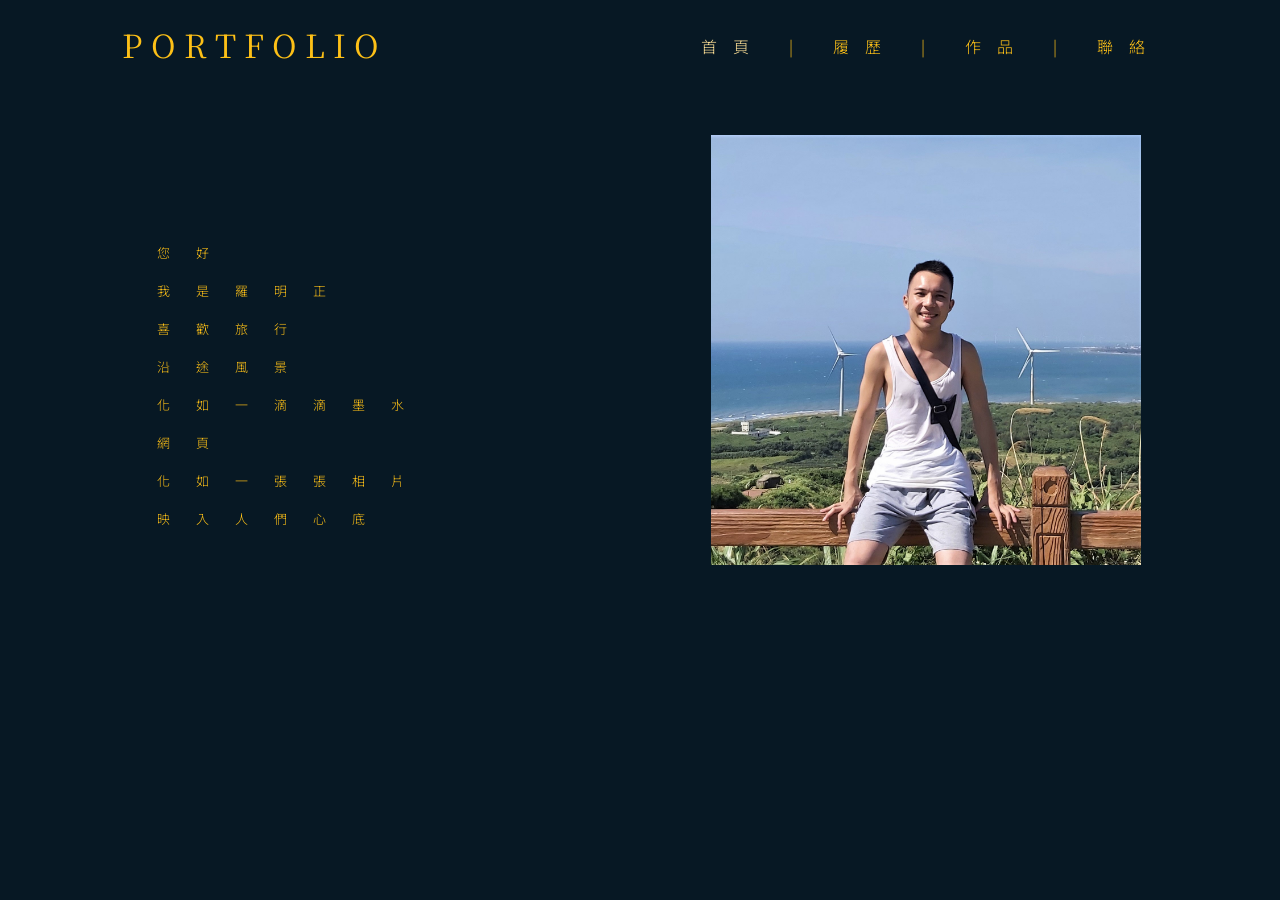
<file: 01羅明正/index.html>
<!DOCTYPE html>
<html lang="zh-TW">

<head>
    <meta charset="UTF-8">
    <meta http-equiv="X-UA-Compatible" content="IE=edge">
    <meta name="viewport" content="width=device-width, initial-scale=1.0">
    <title>Benjamin's Portfolio</title>
    <link rel="stylesheet" href="./style.css">
    <link rel="stylesheet" href="https://cdnjs.cloudflare.com/ajax/libs/font-awesome/5.15.4/css/all.min.css">
</head>

<body>
    <header>
        <div id=logo>
            <h1>P O R T F O L I O</h1>
        </div>
        <div id="menu">
            <ul>
                <li><a href="./index.html"><span>　首　頁　</span></a></li>
                |
                <li><a href="./experience.html">　履　歷　</a></li>
                |
                <li><a href="./work.html">　作　品　</a></li>
                |
                <li><a href="./contact.html">　聯　絡　</a></li>
            </ul>
        </div>
    </header>

    <section>
        <div id="leftSide">
            <div id="intro_text">
                您　　好
                <br> <br>
                我　　是　　羅　　明　　正
                <br> <br>
                喜　　歡　　旅　　行
                <br> <br>
                沿　　途　　風　　景
                <br> <br>
                化　　如　　一　　滴　　滴　　墨　　水
                <br> <br>
                網　　頁
                <br> <br>
                化　　如　　一　　張　　張　　相　　片
                <br> <br>
                映　　入　　人　　們　　心　　底
            </div>
        </div>
        <div id="rightSide">
            <img src="./images/selfie1.jpg" alt="">
        </div>
    </section>
</body>

</html>
</file>
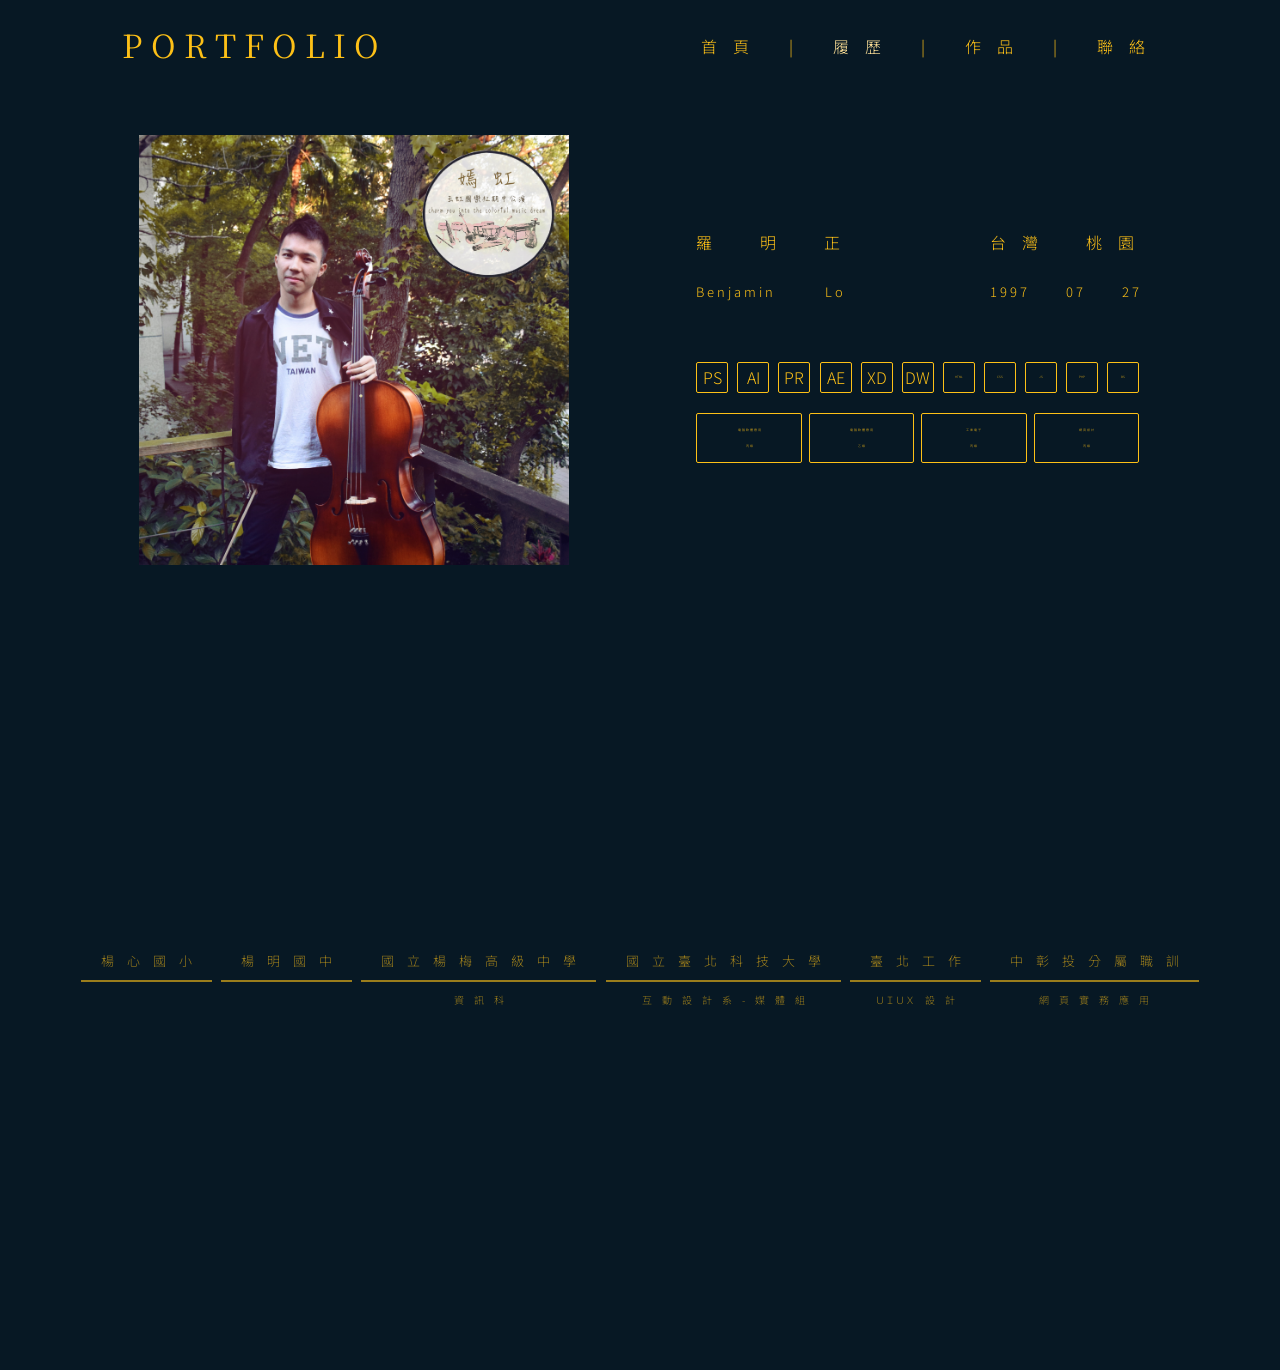
<file: 01羅明正/experience.html>
<!DOCTYPE html>
<html lang="zh-TW">

<head>
    <meta charset="UTF-8">
    <meta http-equiv="X-UA-Compatible" content="IE=edge">
    <meta name="viewport" content="width=device-width, initial-scale=1.0">
    <title>Benjamin's Portfolio</title>
    <link rel="stylesheet" href="./style.css">
    <link rel="stylesheet" href="https://cdnjs.cloudflare.com/ajax/libs/font-awesome/5.15.4/css/all.min.css">
</head>

<body>
    <header>
        <div id=logo>
            <h1>P O R T F O L I O</h1>
        </div>
        <div id="menu">
            <ul>
                <li><a href="./index.html">　首　頁　</a></li>
                |
                <li><a href="./experience.html"><span>　履　歷　</span></a></li>
                |
                <li><a href="./work.html">　作　品　</a></li>
                |
                <li><a href="./contact.html">　聯　絡　</a></li>
            </ul>
        </div>
    </header>

    <section>
        <div id="leftSide">
            <img src="./images/selfie3.jpg" alt="">
        </div>
        <div id="rightSide">
            <div class="S_intro_box">
                <div class="S_intro_text">
                    羅　　　明　　　正
                    <br><br>
                    <span class="en_Font">B e n j a m i n　　　　L o</span>
                </div>
                <div class="S_intro_text">
                    台　灣　　　桃　園
                    <br><br>
                    <span class="en_Font">1 9 9 7　　　0 7　　　2 7</span>
                </div>
            </div>

            <div class="S_introSkill_box">
                <div class="skill">PS</div>
                <div class="skill">AI</div>
                <div class="skill">PR</div>
                <div class="skill">AE</div>
                <div class="skill">XD</div>
                <div class="skill">DW</div>
                <div class="skill small_Font">HTML</div>
                <div class="skill small_Font">CSS</div>
                <div class="skill small_Font">JS</div>
                <div class="skill small_Font">PHP</div>
                <div class="skill small_Font">BS</div>
            </div>
            <div class="S_introSkill_box">
                <div class="certification small_Font">電 腦 軟 體 應 用<br>丙 級</div>
                <div class="certification small_Font">電 腦 軟 體 應 用<br>乙 級</div>
                <div class="certification small_Font">工 業 電 子<br>丙 級</div>
                <div class="certification small_Font">網 頁 設 計<br>丙 級</div>
            </div>

        </div>
    </section>
    <section>
        <div id="bottomside">
            <div class="S_introExp_box">
                <div class="session">
                    <p>楊　心　國　小</p>
                    <hr>
                </div>
                <div class="session">
                    <p>楊　明　國　中</p>
                    <hr>
                </div>
                <div class="session">
                    <p>國　立　楊　梅　高　級　中　學</p>
                    <hr>
                    <p class="sub">資　訊　科</p>
                </div>
                <div class="session">
                    <p>國　立　臺　北　科　技　大　學</p>
                    <hr>
                    <p class="sub">互　動　設　計　系　-　媒　體　組</p>
                </div>
                <div class="session">
                    <p>臺　北　工　作</p>
                    <hr>
                    <p class="sub">ＵＩＵＸ　設　計</p>
                </div>
                <div class="session">
                    <p>中　彰　投　分　屬　職　訓</p>
                    <hr>
                    <p class="sub">網　頁　實　務　應　用</p>
                </div>
            </div>
        </div>
    </section>
</body>

</html>
</file>
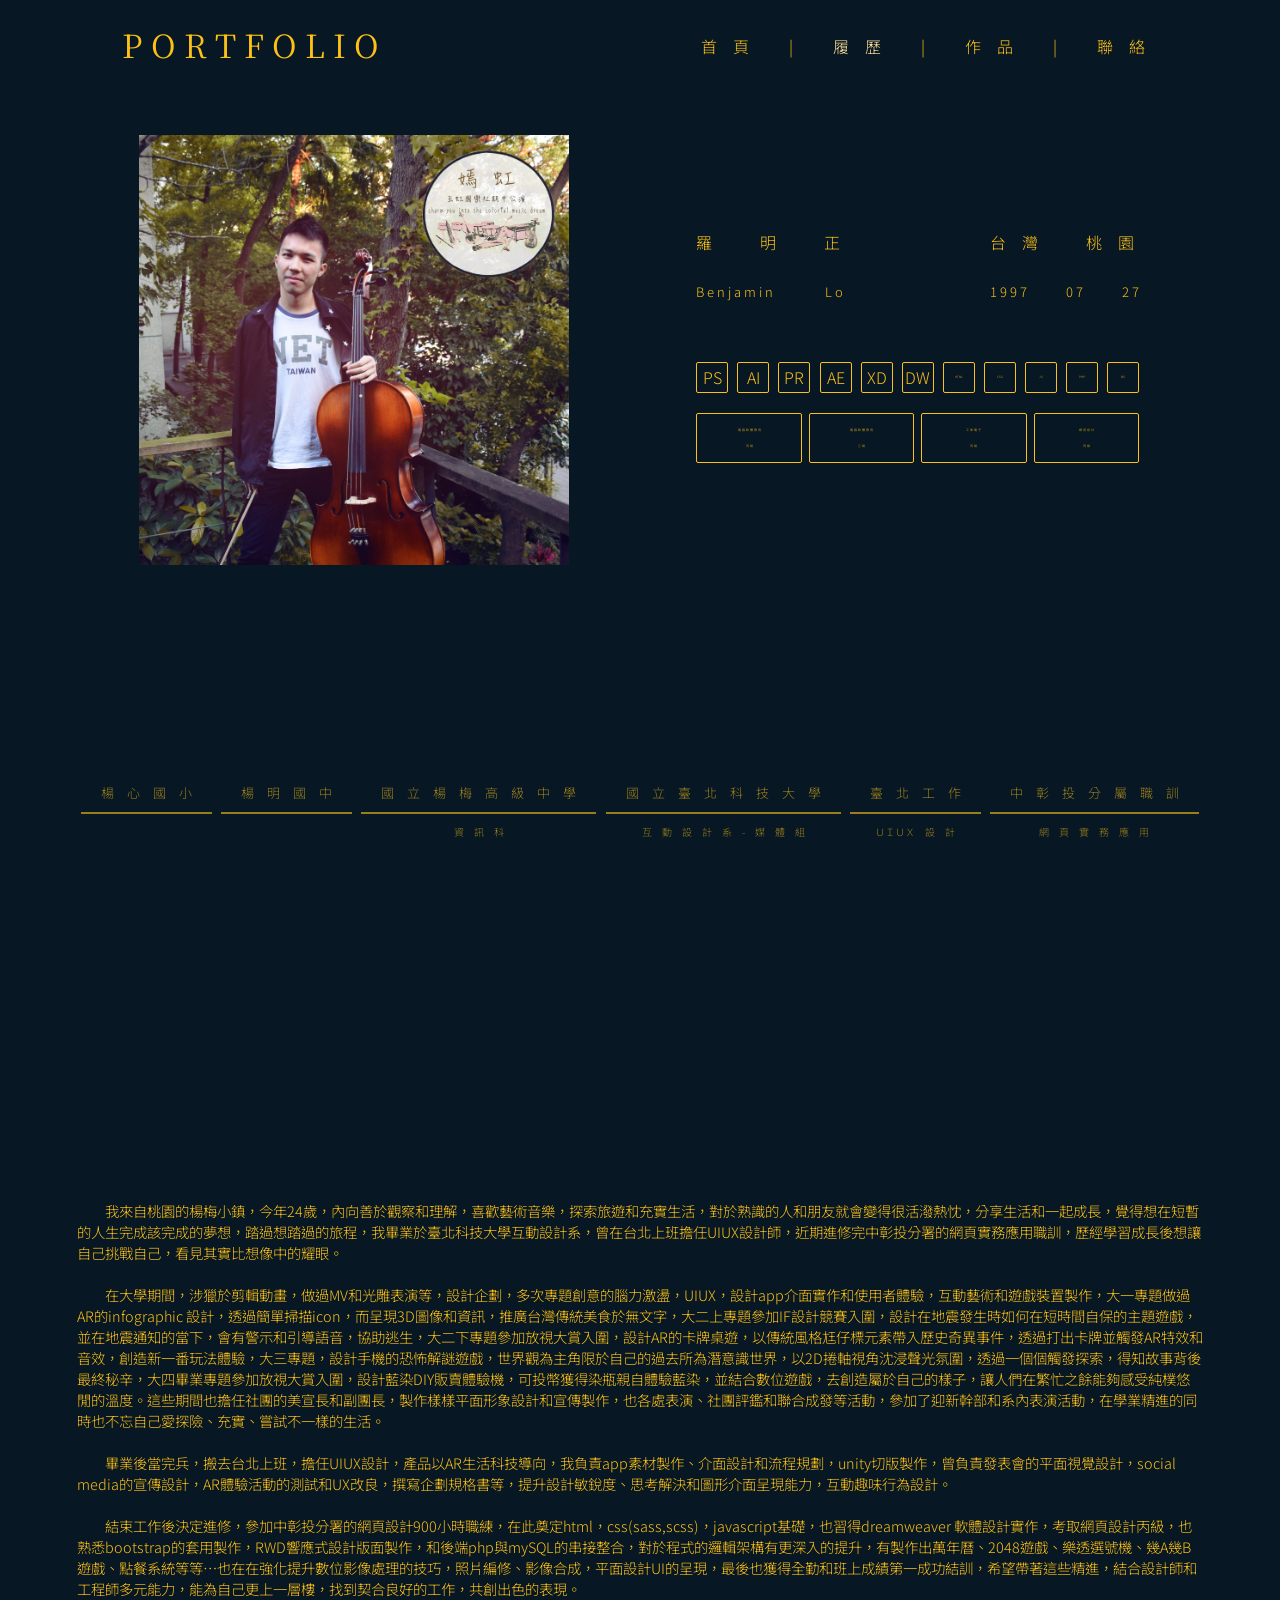
<file: final_work/experience.html>
<!DOCTYPE html>
<html lang="zh-TW">

<head>
    <meta charset="UTF-8">
    <meta http-equiv="X-UA-Compatible" content="IE=edge">
    <meta name="viewport" content="width=device-width, initial-scale=1.0">
    <title>Benjamin's Portfolio</title>
    <link rel="stylesheet" href="./style.css">
    <link rel="stylesheet" href="https://cdnjs.cloudflare.com/ajax/libs/font-awesome/5.15.4/css/all.min.css">
</head>

<body>
    <header>
        <div id=logo>
            <h1>P O R T F O L I O</h1>
        </div>
        <div id="menu">
            <ul>
                <li><a href="./index.html">　首　頁　</a></li>
                |
                <li><a href="./experience.html"><span>　履　歷　</span></a></li>
                |
                <li><a href="./work.html">　作　品　</a></li>
                |
                <li><a href="./contact.html">　聯　絡　</a></li>
            </ul>
        </div>
    </header>

    <section>
        <div id="leftSide">
            <img src="./images/selfie3.jpg" alt="">
        </div>
        <div id="rightSide">
            <div class="S_intro_box">
                <div class="S_intro_text">
                    羅　　　明　　　正
                    <br><br>
                    <span class="en_Font">B e n j a m i n　　　　L o</span>
                </div>
                <div class="S_intro_text">
                    台　灣　　　桃　園
                    <br><br>
                    <span class="en_Font">1 9 9 7　　　0 7　　　2 7</span>
                </div>
            </div>

            <div class="S_introSkill_box">
                <div class="skill">PS</div>
                <div class="skill">AI</div>
                <div class="skill">PR</div>
                <div class="skill">AE</div>
                <div class="skill">XD</div>
                <div class="skill">DW</div>
                <div class="skill small_Font">HTML</div>
                <div class="skill small_Font">CSS</div>
                <div class="skill small_Font">JS</div>
                <div class="skill small_Font">PHP</div>
                <div class="skill small_Font">BS</div>
            </div>
            <div class="S_introSkill_box">
                <div class="certification small_Font">電 腦 軟 體 應 用<br>丙 級</div>
                <div class="certification small_Font">電 腦 軟 體 應 用<br>乙 級</div>
                <div class="certification small_Font">工 業 電 子<br>丙 級</div>
                <div class="certification small_Font">網 頁 設 計<br>丙 級</div>
            </div>

        </div>
    </section>
    <section>
        <div id="bottomside">
            <div class="S_introExp_box">
                <div class="session">
                    <p>楊　心　國　小</p>
                    <hr>
                </div>
                <div class="session">
                    <p>楊　明　國　中</p>
                    <hr>
                </div>
                <div class="session">
                    <p>國　立　楊　梅　高　級　中　學</p>
                    <hr>
                    <p class="sub">資　訊　科</p>
                </div>
                <div class="session">
                    <p>國　立　臺　北　科　技　大　學</p>
                    <hr>
                    <p class="sub">互　動　設　計　系　-　媒　體　組</p>
                </div>
                <div class="session">
                    <p>臺　北　工　作</p>
                    <hr>
                    <p class="sub">ＵＩＵＸ　設　計</p>
                </div>
                <div class="session">
                    <p>中　彰　投　分　屬　職　訓</p>
                    <hr>
                    <p class="sub">網　頁　實　務　應　用</p>
                </div>
            </div>
        </div>
    </section>
    <section>
        <div id="bottomside" style="font-size: 0.9rem; font-weight: 300;">
            　　我來自桃園的楊梅小鎮，今年24歲，內向善於觀察和理解，喜歡藝術音樂，探索旅遊和充實生活，對於熟識的人和朋友就會變得很活潑熱忱，分享生活和一起成長，覺得想在短暫的人生完成該完成的夢想，踏過想踏過的旅程，我畢業於臺北科技大學互動設計系，曾在台北上班擔任UIUX設計師，近期進修完中彰投分署的網頁實務應用職訓，歷經學習成長後想讓自己挑戰自己，看見其實比想像中的耀眼。
            <br><br>
            　　在大學期間，涉獵於剪輯動畫，做過MV和光雕表演等，設計企劃，多次專題創意的腦力激盪，UIUX，設計app介面實作和使用者體驗，互動藝術和遊戲裝置製作，大一專題做過AR的infographic
            設計，透過簡單掃描icon，而呈現3D圖像和資訊，推廣台灣傳統美食於無文字，大二上專題參加IF設計競賽入圍，設計在地震發生時如何在短時間自保的主題遊戲，並在地震通知的當下，會有警示和引導語音，協助逃生，大二下專題參加放視大賞入圍，設計AR的卡牌桌遊，以傳統風格尪仔標元素帶入歷史奇異事件，透過打出卡牌並觸發AR特效和音效，創造新一番玩法體驗，大三專題，設計手機的恐怖解謎遊戲，世界觀為主角限於自己的過去所為潛意識世界，以2D捲軸視角沈浸聲光氛圍，透過一個個觸發探索，得知故事背後最終秘辛，大四畢業專題參加放視大賞入圍，設計藍染DIY販賣體驗機，可投幣獲得染瓶親自體驗藍染，並結合數位遊戲，去創造屬於自己的樣子，讓人們在繁忙之餘能夠感受純樸悠閒的溫度。這些期間也擔任社團的美宣長和副團長，製作樣樣平面形象設計和宣傳製作，也各處表演、社團評鑑和聯合成發等活動，參加了迎新幹部和系內表演活動，在學業精進的同時也不忘自己愛探險、充實、嘗試不一樣的生活。
            <br><br>
            　　畢業後當完兵，搬去台北上班，擔任UIUX設計，產品以AR生活科技導向，我負責app素材製作、介面設計和流程規劃，unity切版製作，曾負責發表會的平面視覺設計，social
            media的宣傳設計，AR體驗活動的測試和UX改良，撰寫企劃規格書等，提升設計敏銳度、思考解決和圖形介面呈現能力，互動趣味行為設計。
            <br><br>
            　　結束工作後決定進修，參加中彰投分署的網頁設計900小時職練，在此奠定html，css(sass,scss)，javascript基礎，也習得dreamweaver
            軟體設計實作，考取網頁設計丙級，也熟悉bootstrap的套用製作，RWD響應式設計版面製作，和後端php與mySQL的串接整合，對於程式的邏輯架構有更深入的提升，有製作出萬年曆、2048遊戲、樂透選號機、幾A幾B遊戲、點餐系統等等…也在在強化提升數位影像處理的技巧，照片編修、影像合成，平面設計UI的呈現，最後也獲得全勤和班上成績第一成功結訓，希望帶著這些精進，結合設計師和工程師多元能力，能為自己更上一層樓，找到契合良好的工作，共創出色的表現。
            <br><br><br><br><br><br>
        </div>
    </section>
    <script src="./scroll.js"></script>
</body>

</html>
</file>
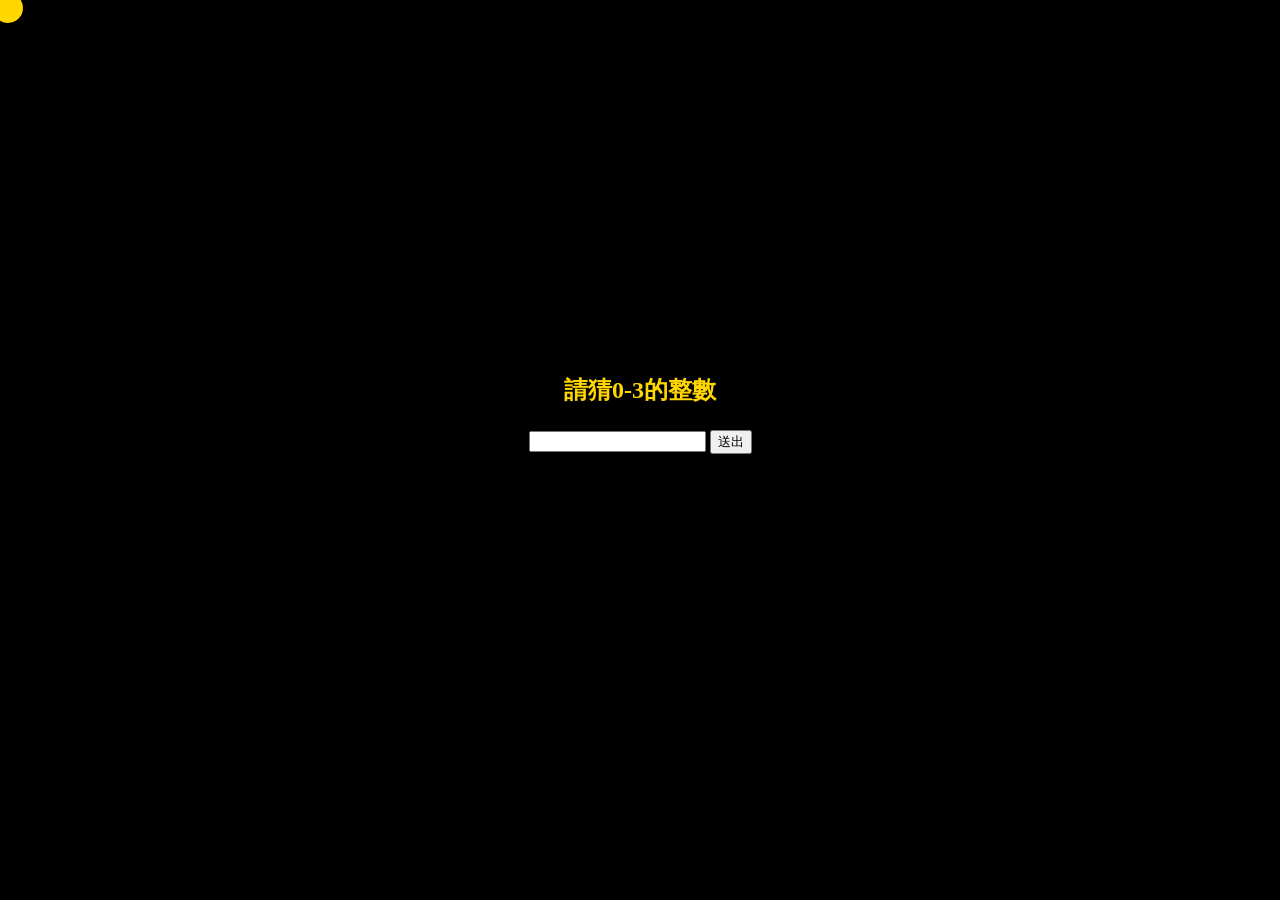
<file: 01羅明正/project_game/20210727_2.html>
<!DOCTYPE html>
<html lang="en">

<head>
    <meta charset="UTF-8">
    <meta http-equiv="X-UA-Compatible" content="IE=edge">
    <meta name="viewport" content="width=device-width, initial-scale=1.0">
    <script src="./cursorEffect.js"></script>
    <link rel="stylesheet" href="./cursorEffect.css">
    <title>猜數</title>

    <style>
        body {
            background-color: #000;
            color: gold;
        }

        .div1 {
            width: 300px;
            position: absolute;
            top: 50%;
            left: 50%;
            margin-top: -100px;
            margin-left: -150px;
        }
    </style>

</head>

<body>

    <div id="ball">
        <div class="halo"></div>
        <div class="halo"></div>
        <div class="halo"></div>
    </div>

    <center>
        <div class="div1">
            <h2>
                <p>請猜0-3的整數</p>
            </h2>
            <input type="text" id="input_guess" value="">
            <button id="button">送出</button>
        </div>
    </center>

    <script>

        delaymotion();

    </script>

    <script>

        document.getElementById("button").onclick =
            function () {
                let num = Math.random();//0~0.99999...
                num *= 4;
                num = Math.floor(num);
                console.log(num);

                if (num == document.getElementById("input_guess").value) {
                    alert("猜對了");
                }
                else {
                    alert("猜錯了,答案是" + num);
                }
            }


    </script>
</body>

</html>
</file>
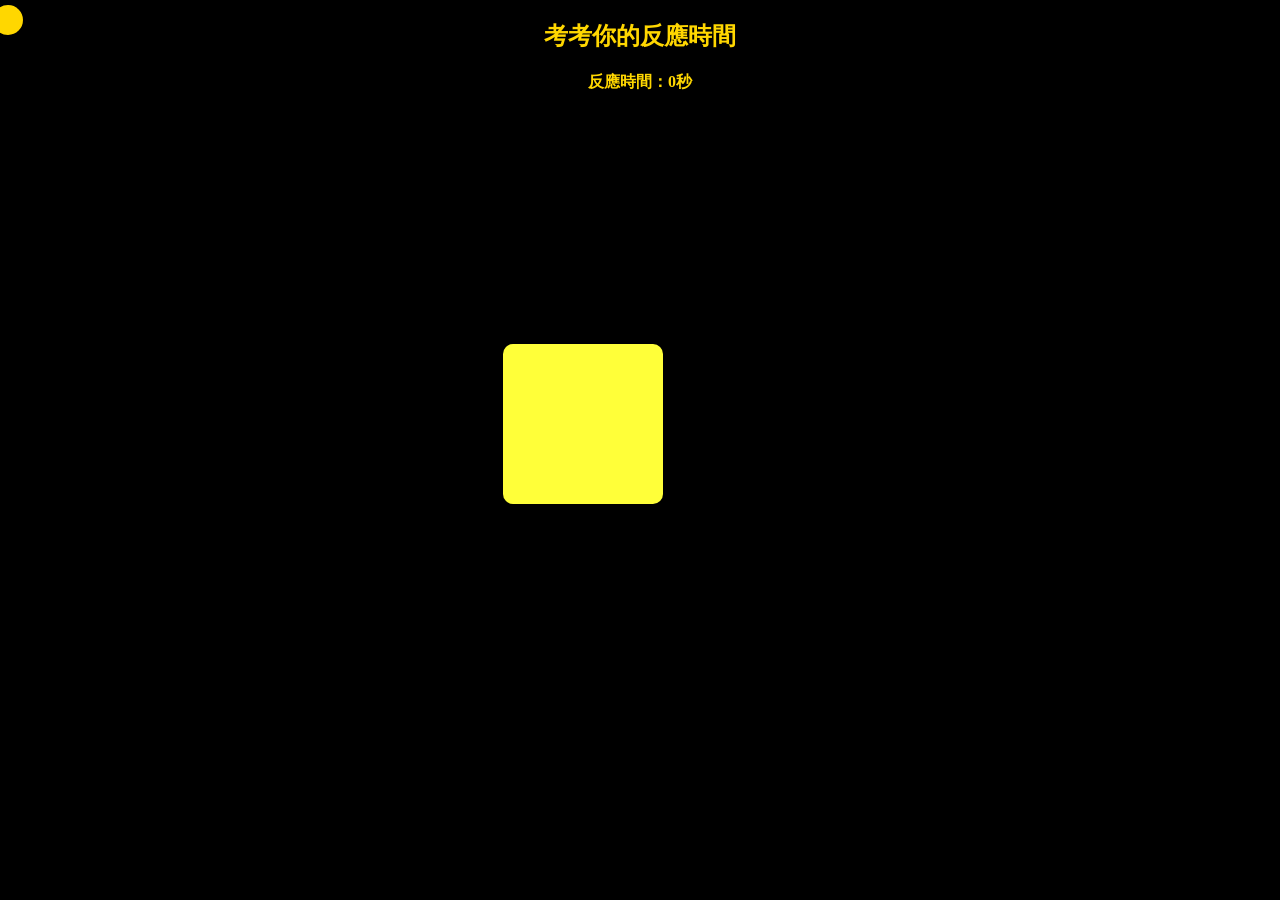
<file: 01羅明正/project_game/20210727_3.html>
<!DOCTYPE html>
<html lang="en">

<head>
    <meta charset="UTF-8">
    <meta http-equiv="X-UA-Compatible" content="IE=edge">
    <meta name="viewport" content="width=device-width, initial-scale=1.0">
    <script src="./cursorEffect.js"></script>
    <link rel="stylesheet" href="./cursorEffect.css">
    <title>反應</title>

    <style>
        :root {
            --bound;
        }

        body {
            background-color: #000;
            color: gold;
        }

        .bold {
            font-weight: bold;
        }

        #box {
            width: var(--bound);
            height: var(--bound);
            background-color: #Fff;
            border-radius: 10px;
            position: relative;
        }

    </style>

</head>

<body>
    
    <div id="ball">
        <div class="halo"></div>
        <div class="halo"></div>
        <div class="halo"></div>
    </div>

    <center>
        <h2>考考你的反應時間</h2>
        <p class="bold">反應時間：<span id="time">0</span>秒</p>
    </center>


    <div id="box" style="display: none;"></div>

    <script>

        delaymotion();

    </script>

    <script>

        let creatTime;
        let clickedTime;
        let reactTime;

        function getRandomColor() {
            let max = 200;
            let min = 0;
            let color_ = Math.floor(Math.random() * (max - min + 1) + min);
            let color = "rgba(255,255," + color_ + ",1.0)";
            return color;
        }

        function create() {
            let time = Math.random();
            time = time * 2000;
            //console.log(time);
            setTimeout(
                function () {
                    if (Math.random() >= 0.5) {
                        document.getElementById("box").style.borderRadius = "100%";
                    }
                    else {
                        document.getElementById("box").style.borderRadius = "10px";
                    }

                    let dynamicBound;
                    if (window.innerWidth > window.innerHeight) {
                        dynamicBound = window.innerWidth / 8;
                    }
                    else {
                        dynamicBound = window.innerHeight / 8;
                    }

                    let min_t = 0;
                    let max_t = window.innerHeight - dynamicBound;
                    let top = Math.floor(Math.random() * (max_t - min_t) + min_t-dynamicBound/2);

                    let min_l = 0;
                    let max_l = window.innerWidth - dynamicBound;
                    let left = Math.floor(Math.random() * (max_l - min_l) + min_l);

                    dynamicBound += "px";
                    document.documentElement.style.setProperty("--bound", dynamicBound);
                    document.getElementById("box").style.backgroundColor = getRandomColor();
                    document.getElementById("box").style.display = "block";
                    document.getElementById("box").style.top = top + "px";
                    document.getElementById("box").style.left = left + "px";
                    creatTime = Date.now();
                }
                , time);
        }


        document.getElementById("box").onclick =
            function () {
                this.style.display = "none";
                clickedTime = Date.now();
                reactTime = (clickedTime - creatTime) / 1000;
                document.getElementById("time").innerHTML = reactTime;
                create();
            }

        create();
    </script>
</body>

</html>
</file>
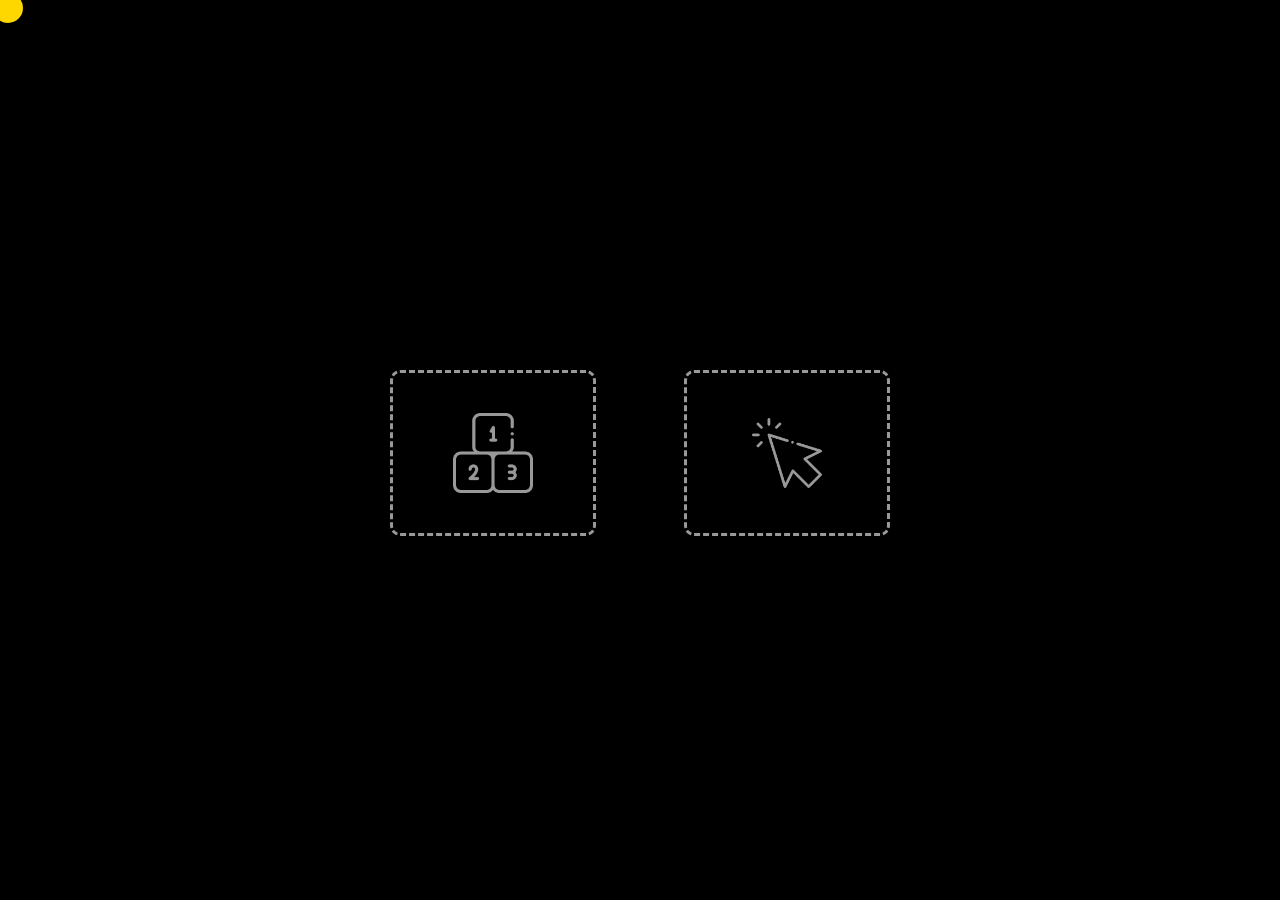
<file: 01羅明正/project_game/20210729_1.html>
<!DOCTYPE html>
<html lang="en">

<head>
    <meta charset="UTF-8">
    <meta http-equiv="X-UA-Compatible" content="IE=edge">
    <meta name="viewport" content="width=device-width, initial-scale=1.0">
    <link rel="stylesheet" href="./cursorEffect.css">
    <script src="./cursorEffect.js"></script>
    <title>大廳</title>

    <style>
        :root {
            --mouse-x;
            --mouse-y;
            --radius: 30px;
            --factor: 1;
            --scale: ;
        }

        body {
            background-color: #000000;
        }

        

        .box {
            width: 500px;
            /* background-color: rgb(255, 65, 65); */
            display: flex;
            justify-content: space-between;
            position: absolute;
            margin-left: -250px;
            margin-top: -80px;
            top: 50%;
            left: 50%;
        }

        .box1 {
            width: 200px;
            height: 160px;
            border: dashed 3px rgb(255, 255, 255);
            border-radius: 10px;
            background-size: 80PX;
            opacity: 0.6;
            background-position: center;
            background-repeat: no-repeat;
            background-image:url("./images/cubes.png");
            transition:all ease 0.5s;
            
        }

        .box1:hover{
            background-size: 85PX;
            border-radius: 80px;
            opacity: 1;
        }

        .box2 {
            width: 200px;
            height: 160px;
            border: dashed 3px rgb(255, 255, 255);
            background-size: 70PX;
            opacity: 0.6;
            background-position: center;
            background-repeat: no-repeat;
            background-image:url("./images/cursor.png");
            border-radius: 10px;
            transition:all ease 0.5s;
        }

        .box2:hover{
            background-size: 85PX;
            border-radius: 80px;
            opacity: 1;
        }

    </style>

</head>

<body>

    <div id="ball">
        <div class="halo"></div>
        <div class="halo"></div>
        <div class="halo"></div>
    </div>

    <div class="box">
        <a href="./20210727_2.html"><div class="box1"></div></a>
        <a href="./20210727_3.html"><div class="box2"></div></a>
    </div>

    <script>

        delaymotion();

    </script>

</body>

</html>
</file>
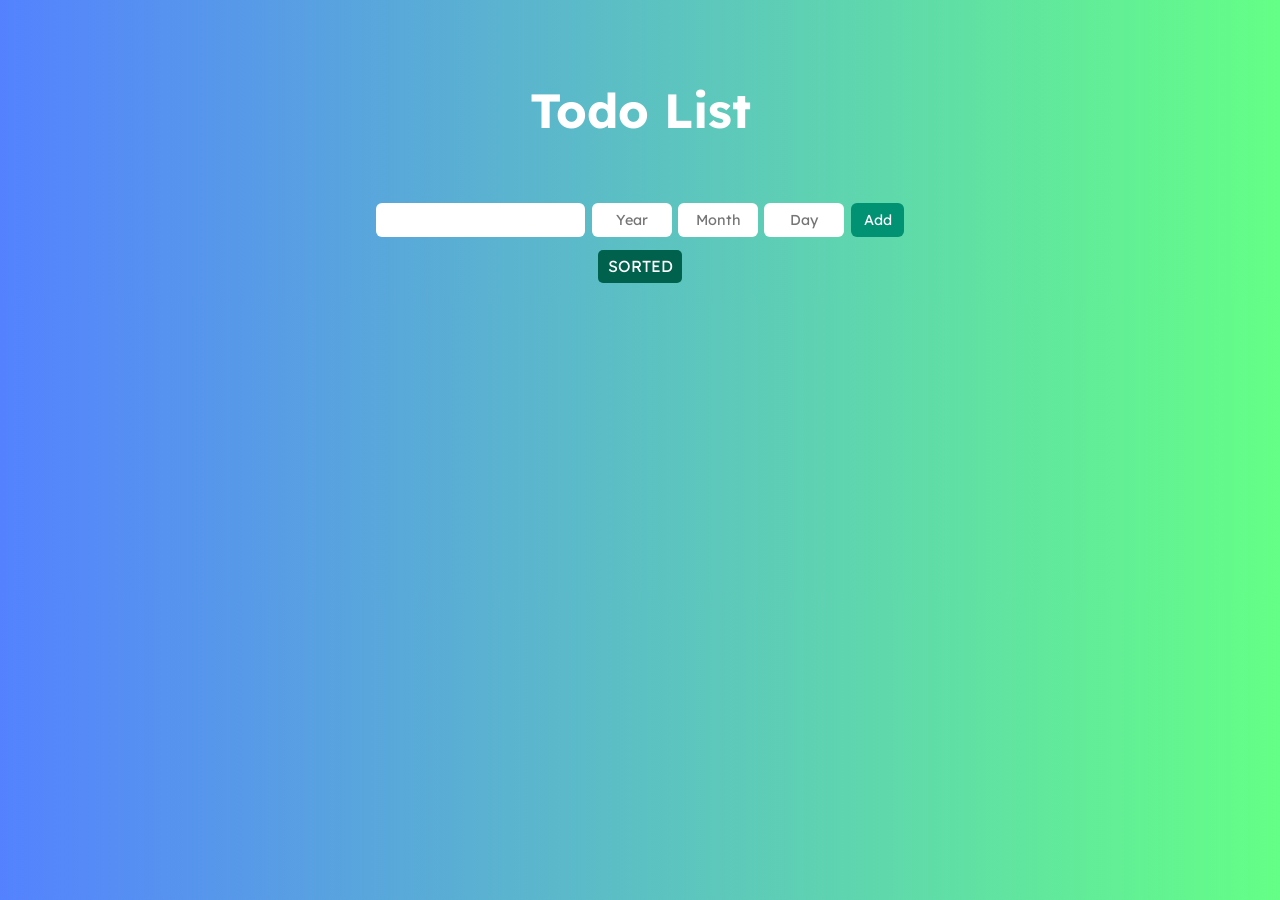
<file: 01羅明正/project_list/20210810_1.html>
<!DOCTYPE html>
<html lang="en">

<head>
    <meta charset="UTF-8">
    <meta http-equiv="X-UA-Compatible" content="IE=edge">
    <meta name="viewport" content="width=device-width, initial-scale=1.0">
    <link rel="stylesheet" href="./20210810_1.css">
    <link rel="stylesheet" href="https://cdnjs.cloudflare.com/ajax/libs/font-awesome/5.15.4/css/all.min.css">
    <title>Document</title>
</head>

<body>
    <br>
    <header>
        <h1>Todo List</h1>
    </header>

    <form action="">
        <input type="text">
        <input type="number" min="2021" max="2050" placeholder="Year" required>
        <input type="number" min="1" max="12" placeholder="Month" required>
        <input type="number" min="1" max="31" placeholder="Day" required>
        <button type="submit">Add</button>
    </form>


    <div class="sort">
        <button>SORTED</button>
    </div>

    <section>
    </section>

    <script>

        let btn_submit = document.querySelector("form button");
        btn_submit.addEventListener("click", e => {
            e.preventDefault();

            let section = document.querySelector("section");

            let form = e.target.parentElement;
            let text = form.children[0].value;
            let year = form.children[1].value;
            let mon = form.children[2].value;
            let day = form.children[3].value;
            console.log(text + "-" + year + "-" + mon + "-" + day);

            form.children[0].value = "";
            if (text === "") {
                alert("請輸入事項");
                return;
            }

            let div_todo = document.createElement("div");
            div_todo.classList.add("todo");
            let p_text = document.createElement("p");
            p_text.classList.add("todo-text");
            p_text.innerText = text;
            let p_time = document.createElement("p");
            p_time.classList.add("todo-time");
            p_time.innerText = year + " / " + mon + " / " + day;
            div_todo.appendChild(p_text);
            div_todo.appendChild(p_time);

            let btn_check = document.createElement("button");
            btn_check.classList.add("check");
            btn_check.innerHTML = '<i class="fas fa-check-square"></i>';

            btn_check.addEventListener("click", e => {
                let div_all = e.target.parentElement;
                div_all.classList.toggle("done");
            });

            let btn_delete = document.createElement("button");
            btn_delete.classList.add("delete");
            btn_delete.innerHTML = '<i class="fas fa-trash"></i>';

            btn_delete.addEventListener("click", e => {
                let div_all = e.target.parentElement;
                div_all.addEventListener("animationend", () => {
                    div_all.remove();

                    let text = div_all.children[0].innerText;
                    let myListArray = JSON.parse(localStorage.getItem("list"));
                    myListArray.forEach((item, index) => {
                        if (item.todoText == text) {
                            myListArray.splice(index, 1);
                            localStorage.setItem("list", JSON.stringify(myListArray));
                        }
                    })
                });
                div_all.style.animation = "scaleDown 0.6s ease";
            });

            div_todo.appendChild(btn_check);
            div_todo.appendChild(btn_delete);

            div_todo.style.animation = "scaleUp 0.5s ease";

            section.appendChild(div_todo);

            //////////////////////////////////
            let myTodo = {
                "todoText": text,
                "todoYear": year,
                "todoMonth": mon,
                "todoDate": day
            };

            let myList = localStorage.getItem("list");
            if (myList == null) {
                localStorage.setItem("list", JSON.stringify([myTodo]));
            }
            else {
                let myListArray = JSON.parse(myList);
                myListArray.push(myTodo);
                localStorage.setItem("list", JSON.stringify(myListArray));
            }
            console.log(JSON.parse(localStorage.getItem("list")));

        });

        loadData();
        //////////////////////////////////
        function loadData() {
            let myList = localStorage.getItem("list");
            if (myList != null) {
                let myListArray = JSON.parse(myList);
                myListArray.forEach(element => {

                    let div_todo = document.createElement("div");
                    div_todo.classList.add("todo");
                    let p_text = document.createElement("p");
                    p_text.classList.add("todo-text");
                    p_text.innerText = element.todoText;
                    let p_time = document.createElement("p");
                    p_time.classList.add("todo-time");
                    p_time.innerText = element.todoYear + " / " + element.todoMonth + " / " + element.todoDate;
                    div_todo.appendChild(p_text);
                    div_todo.appendChild(p_time);

                    let btn_check = document.createElement("button");
                    btn_check.classList.add("check");
                    btn_check.innerHTML = '<i class="fas fa-check-square"></i>';

                    btn_check.addEventListener("click", e => {
                        let div_all = e.target.parentElement;
                        div_all.classList.toggle("done");
                    });

                    let btn_delete = document.createElement("button");
                    btn_delete.classList.add("delete");
                    btn_delete.innerHTML = '<i class="fas fa-trash"></i>';

                    btn_delete.addEventListener("click", e => {
                        let div_all = e.target.parentElement;
                        div_all.addEventListener("animationend", () => {
                            div_all.remove();

                            let text = div_all.children[0].innerText;
                            let myListArray = JSON.parse(localStorage.getItem("list"));
                            myListArray.forEach((item, index) => {
                                if (item.todoText == text) {
                                    myListArray.splice(index, 1);
                                    localStorage.setItem("list", JSON.stringify(myListArray));
                                }
                            })
                        });
                        div_all.style.animation = "scaleDown 0.6s ease";
                    });

                    div_todo.appendChild(btn_check);
                    div_todo.appendChild(btn_delete);

                    div_todo.style.animation = "scaleUp 0.5s ease";

                    let section = document.querySelector("section");

                    section.appendChild(div_todo);
                });
            }
        }
        /////////////////////////////////////////
        function mergeTime(arr1, arr2) {
            let result = [];
            let i = 0;
            let j = 0;
            while (i < arr1.length && j < arr2.length) {
                if (Number(arr1[i].todoYear) > Number(arr2[j].todoYear)) {
                    result.push(arr2[j]);
                    j++;
                }
                else if (Number(arr1[i].todoYear) < Number(arr2[j].todoYear)) {
                    result.push(arr1[i]);
                    i++;
                }
                else if (Number(arr1[i].todoYear) == Number(arr2[j].todoYear)) {
                    if (Number(arr1[i].todoMonth) > Number(arr2[j].todoMonth)) {
                        result.push(arr2[j]);
                        j++;
                    }
                    else if (Number(arr1[i].todoMonth) < Number(arr2[j].todoMonth)) {
                        result.push(arr1[i]);
                        i++;
                    }
                    else if (Number(arr1[i].todoMonth) == Number(arr2[j].todoMonth)) {
                        if (Number(arr1[i].todoDate) > Number(arr2[j].todoDate)) {
                            result.push(arr2[j]);
                            j++;
                        }
                        else {
                            result.push(arr1[i]);
                            i++;
                        }
                    }
                }
            }
            while (i < arr1.length) {
                result.push(arr1[i]);
                i++;
            }
            while (j < arr2.length) {
                result.push(arr2[j]);
                j++;
            }
            return result;
        }

        function mergeSort(arr) {
            if (arr.length === 1) {
                return arr;
            }
            else {
                let middle = Math.floor(arr.length / 2);
                let right = arr.slice(0, middle);
                let left = arr.slice(middle, arr.length);
                return mergeTime(mergeSort(right), mergeSort(left));
            }
        }

        

        let sortButton = document.querySelector("div.sort button");
        sortButton.addEventListener("click", () => {

            let sortedArray = mergeSort(JSON.parse(localStorage.getItem("list")));
            localStorage.setItem("list", JSON.stringify(sortedArray));

            let section = document.querySelector("section");

            let len = section.children.length;
            for (let i = 0; i < len; i++) {
                section.children[0].remove();
            }

            loadData();
        })

    </script>

</body>

</html>
</file>
<file: 01羅明正/style.css>
@import url("https://fonts.googleapis.com/css2?family=Noto+Sans+TC:wght@300;500&display=swap");
@import url("https://fonts.googleapis.com/css2?family=Noto+Serif+TC:wght@300;500&display=swap");
:root {
  --main-color: rgb(253, 192, 23);
  --main-emcolor: rgb(255, 225, 151);
  --main-bgcolor: rgb(7, 24, 36);
}

@media screen and (max-width: 1300px) {
  body {
    margin: 0px 6%;
    font-family: "Noto Sans TC", sans-serif;
    font-weight: 300;
    color: var(--main-color);
    background-color: var(--main-bgcolor);
  }
}

@media screen and (min-width: 1300px) {
  body {
    margin: 0px 12%;
    font-family: "Noto Sans TC", sans-serif;
    font-weight: 300;
    color: var(--main-color);
    background-color: var(--main-bgcolor);
  }
}

header {
  display: -webkit-box;
  display: -ms-flexbox;
  display: flex;
  height: 90px;
}

header div#logo {
  width: 60%;
  min-width: 360px;
}

header div#logo h1 {
  font-family: "Noto Serif TC", serif;
  margin-left: 45px;
  font-weight: bolder;
  color: var(--main-color);
}

header div#menu {
  width: 40%;
  min-width: 600px;
}

header div#menu ul {
  display: -webkit-box;
  display: -ms-flexbox;
  display: flex;
  margin: 34px 30px;
  -ms-flex-pack: distribute;
      justify-content: space-around;
  color: var(--main-color);
}

header div#menu ul li {
  list-style-type: none;
}

header div#menu ul li a {
  color: var(--main-color);
  font-weight: 300;
  text-decoration: none;
  -webkit-transition: all 0.2s ease;
  transition: all 0.2s ease;
}

header div#menu ul li a:hover {
  font-size: 1.2rem;
  color: var(--main-emcolor);
}

header div#menu ul li a:active {
  color: var(--main-emcolor);
}

header div#menu ul li span {
  color: var(--main-emcolor);
}

section {
  display: -webkit-box;
  display: -ms-flexbox;
  display: flex;
}

section div#center {
  width: 100%;
}

section div#center #intro_text {
  width: 320px;
  border: double 5px var(--main-color);
  border-radius: 20px;
  margin-left: 32%;
  margin-top: 23vh;
  padding: 38px;
  color: var(--main-color);
  font-size: small;
}

section div#leftSide {
  width: 55%;
  min-width: 550px;
}

section div#leftSide #intro_text {
  margin: auto;
  margin-top: 17vh;
  margin-left: 80px;
  color: var(--main-color);
  font-size: small;
}

section div#leftSide img {
  margin-top: 45px;
  margin-left: 62px;
  width: 430px;
}

section div#rightSide {
  width: 45%;
  min-width: 420px;
}

section div#rightSide img {
  float: right;
  margin-top: 45px;
  margin-right: 62px;
  width: 430px;
}

section div#rightSide div.S_intro_box {
  display: -webkit-box;
  display: -ms-flexbox;
  display: flex;
  -webkit-box-pack: justify;
      -ms-flex-pack: justify;
          justify-content: space-between;
  margin-top: 140px;
  margin-right: 64px;
  margin-bottom: 60px;
}

section div#rightSide div.S_introSkill_box {
  display: -webkit-box;
  display: -ms-flexbox;
  display: flex;
  -webkit-box-pack: justify;
      -ms-flex-pack: justify;
          justify-content: space-between;
  margin-top: 20px;
  margin-right: 64px;
  text-align: center;
}

section div#rightSide div.S_introSkill_box div.skill {
  line-height: 1.8rem;
  min-width: 30px;
  border-radius: 2px;
  border: solid 1px var(--main-color);
  -webkit-transition: all 0.2s ease;
  transition: all 0.2s ease;
}

section div#rightSide div.S_introSkill_box div.skill:hover {
  line-height: 1.8rem;
  min-width: 30px;
  border-radius: 2px;
  color: var(--main-bgcolor);
  font-weight: 500;
  background-color: var(--main-color);
  border: solid 1px var(--main-color);
  -webkit-transform: scale(1.2) translateY(-10px);
          transform: scale(1.2) translateY(-10px);
}

section div#rightSide div.S_introSkill_box div.certification {
  line-height: 1rem;
  width: 22%;
  padding: 8px 3px;
  border-radius: 2px;
  border: solid 1px var(--main-color);
  -webkit-transition: all 0.2s ease;
  transition: all 0.2s ease;
}

section div#rightSide div.S_introSkill_box div.certification:hover {
  line-height: 1rem;
  width: 22%;
  padding: 8px 3px;
  border-radius: 2px;
  color: var(--main-bgcolor);
  font-weight: 500;
  background-color: var(--main-color);
  border: solid 1px var(--main-color);
  -webkit-transform: scale(1.2) translateY(-10px);
          transform: scale(1.2) translateY(-10px);
}

section div#bottomside {
  width: 100%;
  height: 800px;
  min-width: 800px;
}

section div#bottomside div.S_introExp_box {
  width: 100%;
  margin: auto;
  display: -webkit-box;
  display: -ms-flexbox;
  display: flex;
  -ms-flex-pack: distribute;
      justify-content: space-around;
  margin-top: 368px;
}

section div#bottomside div.S_introExp_box div.session {
  padding: 0px;
  opacity: 0.6;
  -webkit-transition: all 0.5s ease;
  transition: all 0.5s ease;
}

section div#bottomside div.S_introExp_box div.session p {
  padding: 0px 20px;
  margin-bottom: 10px;
  text-align: center;
  font-size: small;
}

section div#bottomside div.S_introExp_box div.session p.sub {
  font-size: x-small;
}

section div#bottomside div.S_introExp_box div.session hr {
  height: 1.5px;
  border: none;
  width: 100%;
  background-color: var(--main-color);
}

section div#bottomside div.S_introExp_box div.session:hover {
  -webkit-transform: translate(0, -20px);
          transform: translate(0, -20px);
  padding: 0px;
  opacity: 1;
}

section div#bottomside div.S_introExp_box div.session:hover p {
  font-weight: bolder;
  font-size: 15px;
}

section div#bottomside div.S_introExp_box div.session:hover p.sub {
  font-size: small;
}

section div#bottomside div.S_introExp_box div.session:hover hr {
  height: 2px;
}

.en_Font {
  font-size: small;
}

.small_Font {
  font-size: 3px;
}

div#work {
  margin-top: 30px;
  width: 100%;
}

div#work .workbox {
  height: 700px;
}

div#work iframe {
  width: 100%;
  height: 60vh;
}

div#work h3 {
  font-family: "Noto Serif TC", serif;
  font-weight: 500;
  text-align: right;
}

div#work a {
  color: var(--main-color);
  text-decoration: none;
}

div#work .btn_top {
  width: 100px;
  height: 30px;
  line-height: 30px;
  text-align: center;
  border-radius: 20px;
  border: solid 1px;
  margin-bottom: 60px;
  -webkit-transition: all 0.5s ease;
  transition: all 0.5s ease;
}

div#work div.btn_top:hover {
  font-weight: 500;
  background-color: var(--main-color);
  color: var(--main-bgcolor);
}

::-webkit-scrollbar {
  width: 9px;
  height: 9px;
}

/* Track */
::-webkit-scrollbar-track {
  -webkit-box-shadow: inset 0 0 10px #616161;
          box-shadow: inset 0 0 10px #616161;
  border-radius: 20px;
}

/* Handle */
::-webkit-scrollbar-thumb {
  background: #666;
  border-radius: 20px;
}

/* Handle on hover */
::-webkit-scrollbar-thumb:hover {
  background: #555;
}
/*# sourceMappingURL=style.css.map */
</file>
<file: final_work/style.css>
@import url("https://fonts.googleapis.com/css2?family=Noto+Sans+TC:wght@300;500&display=swap");
@import url("https://fonts.googleapis.com/css2?family=Noto+Serif+TC:wght@300;500&display=swap");
:root {
  --main-color: rgb(253, 192, 23);
  --main-emcolor: rgb(255, 225, 151);
  --main-bgcolor: rgb(7, 24, 36);
}

@media screen and (max-width: 1300px) {
  body {
    margin: 0px 6%;
    font-family: "Noto Sans TC", sans-serif;
    font-weight: 300;
    color: var(--main-color);
    background-color: var(--main-bgcolor);
  }
}

@media screen and (min-width: 1300px) {
  body {
    margin: 0px 12%;
    font-family: "Noto Sans TC", sans-serif;
    font-weight: 300;
    color: var(--main-color);
    background-color: var(--main-bgcolor);
  }
}

header {
  min-width: 900px;
  display: -webkit-box;
  display: -ms-flexbox;
  display: flex;
  position: -webkit-sticky;
  position: sticky;
  top: 0;
  background-color: var(--main-bgcolor);
  z-index: 5;
  height: 90px;
  -webkit-transition: all 0.6s ease;
  transition: all 0.6s ease;
}

header div#logo {
  width: 60%;
  min-width: 360px;
}

header div#logo h1 {
  font-family: "Noto Serif TC", serif;
  margin-left: 45px;
  font-weight: bolder;
  color: var(--main-color);
}

header div#menu {
  width: 40%;
  min-width: 600px;
}

header div#menu ul {
  display: -webkit-box;
  display: -ms-flexbox;
  display: flex;
  margin: 34px 30px;
  -ms-flex-pack: distribute;
      justify-content: space-around;
  color: var(--main-color);
}

header div#menu ul li {
  list-style-type: none;
}

header div#menu ul li a {
  color: var(--main-color);
  font-weight: 300;
  text-decoration: none;
  -webkit-transition: all 0.2s ease;
  transition: all 0.2s ease;
}

header div#menu ul li a:hover {
  font-size: 1.2rem;
  color: var(--main-emcolor);
}

header div#menu ul li a:active {
  color: var(--main-emcolor);
}

header div#menu ul li span {
  color: var(--main-emcolor);
}

section {
  display: -webkit-box;
  display: -ms-flexbox;
  display: flex;
}

section div#center {
  width: 100%;
}

section div#center #intro_text {
  width: 320px;
  border: double 5px var(--main-color);
  border-radius: 20px;
  margin-left: 32%;
  margin-top: 23vh;
  padding: 38px;
  color: var(--main-color);
  font-size: small;
}

section div#leftSide {
  width: 55%;
  min-width: 550px;
}

section div#leftSide #intro_text {
  margin: auto;
  margin-top: 17vh;
  margin-left: 80px;
  color: var(--main-color);
  font-size: small;
}

section div#leftSide img {
  margin-top: 45px;
  margin-left: 62px;
  width: 430px;
}

section div#rightSide {
  width: 45%;
  min-width: 420px;
}

section div#rightSide img {
  float: right;
  margin-top: 45px;
  margin-right: 62px;
  width: 430px;
}

section div#rightSide div.S_intro_box {
  display: -webkit-box;
  display: -ms-flexbox;
  display: flex;
  -webkit-box-pack: justify;
      -ms-flex-pack: justify;
          justify-content: space-between;
  margin-top: 140px;
  margin-right: 64px;
  margin-bottom: 60px;
}

section div#rightSide div.S_introSkill_box {
  display: -webkit-box;
  display: -ms-flexbox;
  display: flex;
  -webkit-box-pack: justify;
      -ms-flex-pack: justify;
          justify-content: space-between;
  margin-top: 20px;
  margin-right: 64px;
  text-align: center;
}

section div#rightSide div.S_introSkill_box div.skill {
  line-height: 1.8rem;
  min-width: 30px;
  border-radius: 2px;
  border: solid 1px var(--main-color);
  -webkit-transition: all 0.2s ease;
  transition: all 0.2s ease;
}

section div#rightSide div.S_introSkill_box div.skill:hover {
  line-height: 1.8rem;
  min-width: 30px;
  border-radius: 2px;
  color: var(--main-bgcolor);
  font-weight: 500;
  background-color: var(--main-color);
  border: solid 1px var(--main-color);
  -webkit-transform: scale(1.2) translateY(-10px);
          transform: scale(1.2) translateY(-10px);
}

section div#rightSide div.S_introSkill_box div.certification {
  line-height: 1rem;
  width: 22%;
  padding: 8px 3px;
  border-radius: 2px;
  border: solid 1px var(--main-color);
  -webkit-transition: all 0.2s ease;
  transition: all 0.2s ease;
}

section div#rightSide div.S_introSkill_box div.certification:hover {
  line-height: 1rem;
  width: 22%;
  padding: 8px 3px;
  border-radius: 2px;
  color: var(--main-bgcolor);
  font-weight: 500;
  background-color: var(--main-color);
  border: solid 1px var(--main-color);
  -webkit-transform: scale(1.2) translateY(-10px);
          transform: scale(1.2) translateY(-10px);
}

section div#bottomside {
  width: 100%;
  min-height: 70vh;
  min-width: 800px;
}

section div#bottomside div.S_introExp_box {
  width: 100%;
  margin: auto;
  display: -webkit-box;
  display: -ms-flexbox;
  display: flex;
  -ms-flex-pack: distribute;
      justify-content: space-around;
  margin-top: 200px;
}

section div#bottomside div.S_introExp_box div.session {
  padding: 0px;
  opacity: 0.6;
  -webkit-transition: all 0.5s ease;
  transition: all 0.5s ease;
}

section div#bottomside div.S_introExp_box div.session p {
  padding: 0px 20px;
  margin-bottom: 10px;
  text-align: center;
  font-size: small;
}

section div#bottomside div.S_introExp_box div.session p.sub {
  font-size: x-small;
}

section div#bottomside div.S_introExp_box div.session hr {
  height: 1.5px;
  border: none;
  width: 100%;
  background-color: var(--main-color);
  -webkit-transition: all 0.2s ease;
  transition: all 0.2s ease;
}

section div#bottomside div.S_introExp_box div.session:hover {
  -webkit-transform: translate(0, -20px);
          transform: translate(0, -20px);
  padding: 0px;
  opacity: 1;
}

section div#bottomside div.S_introExp_box div.session:hover p {
  font-weight: bolder;
  font-size: 15px;
}

section div#bottomside div.S_introExp_box div.session:hover p.sub {
  font-size: 12px;
}

section div#bottomside div.S_introExp_box div.session:hover hr {
  height: 50px;
}

section div#work {
  width: 100%;
}

section div#work div#categoryBar {
  min-width: 900px;
  min-height: 80vh;
  display: -webkit-box;
  display: -ms-flexbox;
  display: flex;
  -ms-flex-pack: distribute;
      justify-content: space-around;
}

section div#work div#categoryBar div.category {
  margin-top: 26vh;
  border: dashed 2px var(--main-color);
  border-radius: 12px;
  width: 150px;
  height: 150px;
  text-align: center;
  opacity: 0.6;
  -webkit-transition: all 0.2s ease;
  transition: all 0.2s ease;
  -webkit-transform: translateY(0px) scale(1);
          transform: translateY(0px) scale(1);
}

section div#work div#categoryBar div.category i {
  -webkit-animation: breathe 1s linear 0s alternate infinite;
          animation: breathe 1s linear 0s alternate infinite;
  margin-top: 29px;
  font-size: 55px;
}

section div#work div#categoryBar div.category p {
  -webkit-animation: breathe 1s linear 0.1s alternate infinite;
          animation: breathe 1s linear 0.1s alternate infinite;
}

section div#work div#categoryBar div.category div.amount {
  margin-top: 55px;
  display: -webkit-box;
  display: -ms-flexbox;
  display: flex;
  -webkit-box-pack: center;
      -ms-flex-pack: center;
          justify-content: center;
}

section div#work div#categoryBar div.category div.amount div.point {
  margin-left: 5px;
  width: 3px;
  height: 3px;
  background-color: #fff;
  border-radius: 50%;
  opacity: 0;
  -webkit-transform: translateY(30px);
          transform: translateY(30px);
  -webkit-transition: all 0.2s ease 0.1s;
  transition: all 0.2s ease 0.1s;
}

section div#work div#categoryBar div.category:hover {
  -webkit-transform: translateY(-10px) scale(1.4);
          transform: translateY(-10px) scale(1.4);
  border-radius: 60px;
  opacity: 1;
}

section div#work div#categoryBar div.category:hover > div.amount > div.point {
  opacity: 1;
  -webkit-transform: translateY(0px);
          transform: translateY(0px);
  -webkit-box-shadow: 0 0 5px #fff;
          box-shadow: 0 0 5px #fff;
}

section div#work div#categoryBar div.category:hover > i {
  text-shadow: 0 0 5px #fae5b1;
}

section div#work div#categoryBar div.category:hover > p {
  text-shadow: 0 0 3px #fae5b1;
  -webkit-animation-play-state: paused;
          animation-play-state: paused;
}

section div#work div.tag {
  height: 20vh;
}

section div#work .workbox {
  margin: auto;
  width: 100%;
  min-width: 900px;
  min-height: 85vh;
}

section div#work .workbox div.image_container {
  width: 100%;
  height: 60vh;
  overflow: hidden;
}

section div#work .workbox div.image_container img {
  width: 100%;
  -webkit-transition: all 0.5s ease;
  transition: all 0.5s ease;
}

section div#work .workbox div.image_container:hover > img {
  -webkit-transform: scale(1.1);
          transform: scale(1.1);
}

section div#work .workbox div.subbox {
  min-width: 100%;
  min-height: 100vh;
}

section div#work .workbox div.subbox div.intro {
  height: 70%;
  display: -webkit-box;
  display: -ms-flexbox;
  display: flex;
  margin-bottom: 5px;
}

section div#work .workbox div.subbox div.intro div.intro_pic {
  width: 60%;
  border-radius: 10px;
  overflow: hidden;
}

section div#work .workbox div.subbox div.intro div.intro_pic img {
  width: 100%;
  -webkit-transition: all 0.3s ease;
  transition: all 0.3s ease;
}

section div#work .workbox div.subbox div.intro div.intro_pic:hover > img {
  -webkit-transform: scale(1.2);
          transform: scale(1.2);
}

section div#work .workbox div.subbox div.intro div.intro_text {
  padding: 24px;
  font-weight: 300;
  line-height: 30px;
  width: 40%;
}

section div#work .workbox div.subbox div.pictures {
  min-width: 100%;
  height: 60%;
  display: -webkit-box;
  display: -ms-flexbox;
  display: flex;
  -webkit-box-pack: justify;
      -ms-flex-pack: justify;
          justify-content: space-between;
  -webkit-box-align: center;
      -ms-flex-align: center;
          align-items: center;
  -ms-flex-wrap: wrap;
      flex-wrap: wrap;
}

section div#work .workbox div.subbox div.pictures div.picture_container {
  margin-top: 10px;
  border-radius: 10px;
  width: 12vw;
  height: 12vw;
  overflow: hidden;
  -webkit-transition: all 0.3s ease;
  transition: all 0.3s ease;
  opacity: 0.2;
  -webkit-transform: translateY(0px) scale(1);
          transform: translateY(0px) scale(1);
}

section div#work .workbox div.subbox div.pictures div.picture_container img {
  width: 100%;
  -webkit-transition: all 0.5s ease;
  transition: all 0.5s ease;
}

section div#work .workbox div.subbox div.pictures div.picture_container:hover {
  border-radius: 30px;
  opacity: 1;
  -webkit-transform: translateY(-35px) scale(1.2);
          transform: translateY(-35px) scale(1.2);
}

section div#work .workbox div.subbox div.pictures div.picture_container:hover > img {
  -webkit-transform: scale(1.2);
          transform: scale(1.2);
}

section div#work .workbox .artbox {
  height: 70vh;
  margin: 0 0 5rem 0;
}

section div#work .workbox .artbox .art_intro {
  height: 100%;
  display: -webkit-box;
  display: -ms-flexbox;
  display: flex;
  margin-bottom: 5px;
}

section div#work .workbox .artbox .art_intro .art_intro_text {
  margin-left: 2rem;
  display: -webkit-box;
  display: -ms-flexbox;
  display: flex;
  -webkit-box-orient: vertical;
  -webkit-box-direction: normal;
      -ms-flex-direction: column;
          flex-direction: column;
  -webkit-box-pack: end;
      -ms-flex-pack: end;
          justify-content: end;
  width: 55%;
}

section div#work .workbox .artbox .art_intro .art_intro_text .title {
  font-size: 1.4rem;
  margin-bottom: 1rem;
}

section div#work .workbox .artbox .art_intro .art_intro_text .title span {
  font-size: 0.7rem;
}

section div#work .workbox .artbox .art_intro .art_intro_text .subtitle {
  color: var(--main-emcolor);
  font-size: 0.7rem;
  margin-bottom: 2rem;
}

section div#work .workbox .artbox .art_intro .art_intro_text .subtitle span {
  font-size: 0.1rem;
}

section div#work .workbox .artbox .art_intro .art_intro_text .context {
  width: 70%;
  opacity: 0.7;
  color: var(--main-emcolor);
  font-size: 0.8rem;
}

section div#work .workbox .artbox .art_intro .art_intro_pics {
  display: -webkit-box;
  display: -ms-flexbox;
  display: flex;
  -webkit-box-orient: vertical;
  -webkit-box-direction: normal;
      -ms-flex-direction: column;
          flex-direction: column;
  -webkit-box-pack: justify;
      -ms-flex-pack: justify;
          justify-content: space-between;
  -webkit-box-align: end;
      -ms-flex-align: end;
          align-items: flex-end;
  width: 9%;
}

section div#work .workbox .artbox .art_intro .art_intro_pics div.picture_container {
  border-radius: 10px;
  width: 124px;
  height: 124px;
  overflow: hidden;
  -webkit-transition: all 0.3s ease;
  transition: all 0.3s ease;
  opacity: 0.3;
  -webkit-transform: translateY(0px) scale(1);
          transform: translateY(0px) scale(1);
}

section div#work .workbox .artbox .art_intro .art_intro_pics div.picture_container img {
  width: 100%;
  -webkit-transition: all 0.5s ease;
  transition: all 0.5s ease;
}

section div#work .workbox .artbox .art_intro .art_intro_pics div.picture_container:hover {
  border-radius: 20px;
  opacity: 1;
  -webkit-transform: translateY(-5px) scale(1.6);
          transform: translateY(-5px) scale(1.6);
  z-index: 5;
  -webkit-box-shadow: -2px 2px 6px #000;
          box-shadow: -2px 2px 6px #000;
}

section div#work .workbox .artbox .art_intro .art_intro_pics div.picture_container:hover > img {
  -webkit-transform: scale(1.1);
          transform: scale(1.1);
}

section div#work .workbox .artbox .art_intro .art_intro_pic {
  margin-right: 2rem;
  text-align: right;
  width: 36%;
  height: 100%;
  overflow: hidden;
}

section div#work .workbox .artbox .art_intro .art_intro_pic img {
  height: 100%;
  -webkit-transition: all 0.6s ease;
  transition: all 0.6s ease;
}

section div#work .workbox .artbox .art_intro .art_intro_pic:hover > img {
  -webkit-transform: scale(1.2);
          transform: scale(1.2);
}

section div#work iframe {
  width: 100%;
  height: 60vh;
}

section div#work h3 {
  font-family: "Noto Serif TC", serif;
  font-weight: 500;
  text-align: right;
}

section div#work a {
  color: var(--main-color);
  text-decoration: none;
}

section div#work .btn_top {
  width: 100px;
  height: 30px;
  line-height: 30px;
  text-align: center;
  border-radius: 20px;
  border: solid 1px;
  margin-bottom: 60px;
  -webkit-transition: all 0.5s ease;
  transition: all 0.5s ease;
}

section div#work div.btn_top:hover {
  font-weight: 500;
  background-color: var(--main-color);
  color: var(--main-bgcolor);
}

.en_Font {
  font-size: small;
}

.small_Font {
  font-size: 3px;
}

::-webkit-scrollbar {
  width: 9px;
  height: 9px;
}

/* Track */
::-webkit-scrollbar-track {
  -webkit-box-shadow: inset 0 0 10px #616161;
          box-shadow: inset 0 0 10px #616161;
  border-radius: 20px;
}

/* Handle */
::-webkit-scrollbar-thumb {
  background: #666;
  border-radius: 20px;
}

/* Handle on hover */
::-webkit-scrollbar-thumb:hover {
  background: #555;
}

@-webkit-keyframes breathe {
  from {
    -webkit-transform: scale(1) translateY(0);
            transform: scale(1) translateY(0);
  }
  to {
    -webkit-transform: scale(1.1) translateY(-1px);
            transform: scale(1.1) translateY(-1px);
  }
}

@keyframes breathe {
  from {
    -webkit-transform: scale(1) translateY(0);
            transform: scale(1) translateY(0);
  }
  to {
    -webkit-transform: scale(1.1) translateY(-1px);
            transform: scale(1.1) translateY(-1px);
  }
}
/*# sourceMappingURL=style.css.map */
</file>
<file: 01羅明正/project_game/cursorEffect.css>
:root {
            --mouse-x;
            --mouse-y;
            --radius: 30px;
            --factor: 1;
            --scale: ;
        }

        #ball {
            width: var(--radius);
            height: var(--radius);
            background-color: gold;
            border-radius: 50%;
            position: absolute;
            transform: translate(calc(var(--mouse-x)*1px - var(--radius)/2), calc(var(--mouse-y)*1px - var(--radius)/2));
        }

        .halo {
            width: var(--radius);
            height: var(--radius);
            background-color: gold;
            border-radius: 50%;
            opacity: 0.15;
            position: absolute;
            transform: scale(calc(var(--factor) * var(--scale)));
        }

        .halo:nth-of-type(1) {
            --factor: 0.5;
        }

        .halo:nth-of-type(2) {
            --factor: 0.8;
        }

        .halo:nth-of-type(3) {
            --factor: 1.1;
        }
</file>
<file: 01羅明正/project_list/20210810_1.css>
@import url("https://fonts.googleapis.com/css2?family=Lexend+Deca&family=Staatliches&display=swap");
* {
  margin: 0;
  padding: 0;
  -webkit-box-sizing: border-box;
          box-sizing: border-box;
  font-family: 'Lexend Deca', sans-serif;
}

body {
  background: -webkit-gradient(linear, left top, right top, from(#5482ff), to(#64ff86));
  background: linear-gradient(90deg, #5482ff, #64ff86);
}

header {
  height: 20vh;
  display: -webkit-box;
  display: -ms-flexbox;
  display: flex;
  -webkit-box-pack: center;
      -ms-flex-pack: center;
          justify-content: center;
  -webkit-box-align: center;
      -ms-flex-align: center;
          align-items: center;
}

header h1 {
  color: white;
  font-size: 3rem;
}

@media screen and (max-width: 560px) {
  form {
    display: -webkit-box;
    display: -ms-flexbox;
    display: flex;
    -webkit-box-pack: center;
        -ms-flex-pack: center;
            justify-content: center;
    -webkit-box-align: center;
        -ms-flex-align: center;
            align-items: center;
    -ms-flex-wrap: wrap;
        flex-wrap: wrap;
    /* Firefox */
  }
  form input,
  form button {
    border: none;
    padding: 0.5rem 0.8rem;
    font-size: 0.9rem;
    margin: 0.2rem;
    border-radius: 6px;
    color: gray;
  }
  form input[type="text"] {
    width: 276px;
    min-width: 276px;
    margin: 10px 120px;
  }
  form input::-webkit-outer-spin-button,
  form input::-webkit-inner-spin-button {
    -webkit-appearance: none;
    margin: 0;
  }
  form input[type="number"] {
    -moz-appearance: textfield;
  }
  form input[type="number"] {
    width: 68px;
    text-align: center;
  }
  form button {
    cursor: pointer;
    background: #009272;
    color: white;
  }
  form button:active {
    cursor: pointer;
    background: #015a47;
    color: #d4d4d4;
  }
  section {
    display: -webkit-box;
    display: -ms-flexbox;
    display: flex;
    -webkit-box-orient: vertical;
    -webkit-box-direction: normal;
        -ms-flex-direction: column;
            flex-direction: column;
    -webkit-box-align: center;
        -ms-flex-align: center;
            align-items: center;
  }
  section div.todo {
    width: 50vw;
    min-width: 276px;
    display: -webkit-box;
    display: -ms-flexbox;
    display: flex;
    -webkit-box-align: center;
        -ms-flex-align: center;
            align-items: center;
    -webkit-box-pack: center;
        -ms-flex-pack: center;
            justify-content: center;
    -ms-flex-wrap: wrap;
        flex-wrap: wrap;
    margin: 0.3rem 0rem;
    -webkit-transition: all 0.6s ease;
    transition: all 0.6s ease;
  }
  section div.todo p {
    height: 1.8rem;
    background-color: #f2fffc;
    border-radius: 5px;
    color: gray;
    padding: 0.4rem 0.5rem;
    font-size: 0.85rem;
  }
  section div.todo p.todo-text {
    width: 100%;
    margin: 8px 0;
  }
  section div.todo p.todo-time {
    width: 60%;
    margin-right: 26px;
    text-align: center;
    background-color: #015a47;
    color: white;
    opacity: 0.6;
  }
  section div.todo button {
    padding: 0.4rem 0.58rem;
    font-size: 1rem;
    border: none;
    border-radius: 5px;
    cursor: pointer;
    color: white;
    margin-left: 0.6rem;
  }
  section div.todo button.check {
    background-color: #fdc763;
  }
  section div.todo button.check:active {
    cursor: pointer;
    background-color: #b18b45;
    color: #d4d4d4;
  }
  section div.todo button.delete {
    background-color: #948fcf;
  }
  section div.todo button.delete:active {
    cursor: pointer;
    background-color: #6b6794;
    color: #d4d4d4;
  }
}

@media screen and (min-width: 560px) {
  form {
    display: -webkit-box;
    display: -ms-flexbox;
    display: flex;
    -webkit-box-pack: center;
        -ms-flex-pack: center;
            justify-content: center;
    -webkit-box-align: center;
        -ms-flex-align: center;
            align-items: center;
    /* Firefox */
  }
  form input,
  form button {
    border: none;
    padding: 0.5rem 0.8rem;
    font-size: 0.9rem;
    margin: 0.2rem;
    border-radius: 6px;
    color: gray;
  }
  form input::-webkit-outer-spin-button,
  form input::-webkit-inner-spin-button {
    -webkit-appearance: none;
    margin: 0;
  }
  form input[type="number"] {
    -moz-appearance: textfield;
  }
  form input[type="number"] {
    width: 80px;
    text-align: center;
  }
  form button {
    cursor: pointer;
    background: #009272;
    color: white;
  }
  form button:active {
    cursor: pointer;
    background: #015a47;
    color: #d4d4d4;
  }
  section {
    display: -webkit-box;
    display: -ms-flexbox;
    display: flex;
    -webkit-box-orient: vertical;
    -webkit-box-direction: normal;
        -ms-flex-direction: column;
            flex-direction: column;
    -webkit-box-align: center;
        -ms-flex-align: center;
            align-items: center;
  }
  section div.todo {
    width: 70vw;
    display: -webkit-box;
    display: -ms-flexbox;
    display: flex;
    -webkit-box-align: center;
        -ms-flex-align: center;
            align-items: center;
    margin: 0.2rem 0rem;
    -webkit-transition: all 0.6s ease;
    transition: all 0.6s ease;
  }
  section div.todo p {
    height: 1.8rem;
    background-color: white;
    border-radius: 5px;
    color: gray;
    padding: 0.4rem 0.5rem;
    font-size: 0.85rem;
  }
  section div.todo p.todo-text {
    width: 70%;
  }
  section div.todo p.todo-time {
    width: 30%;
    margin-left: 0.4rem;
    text-align: center;
    background-color: #015a47;
    color: white;
    opacity: 0.6;
  }
  section div.todo button {
    padding: 0.4rem 0.58rem;
    font-size: 1rem;
    border: none;
    border-radius: 5px;
    cursor: pointer;
    color: white;
    margin-left: 0.4rem;
  }
  section div.todo button.check {
    background-color: #fdc763;
  }
  section div.todo button.check:active {
    cursor: pointer;
    background-color: #b18b45;
    color: #d4d4d4;
  }
  section div.todo button.delete {
    background-color: #948fcf;
  }
  section div.todo button.delete:active {
    cursor: pointer;
    background-color: #6b6794;
    color: #d4d4d4;
  }
}

.done {
  opacity: 0.5;
  text-decoration: line-through;
  text-decoration-thickness: 0.2rem;
}

i {
  pointer-events: none;
}

div.sort {
  display: -webkit-box;
  display: -ms-flexbox;
  display: flex;
  -webkit-box-pack: center;
      -ms-flex-pack: center;
          justify-content: center;
  -webkit-box-align: center;
      -ms-flex-align: center;
          align-items: center;
  margin: 0.6rem 0 1rem 0;
}

div.sort button {
  cursor: pointer;
  background-color: #00614c;
  color: white;
  border: none;
  padding: 0.4rem 0.58rem;
  font-size: 1rem;
  border-radius: 5px;
}

@-webkit-keyframes scaleUp {
  from {
    -webkit-transform: scale(0) translate(-600px);
            transform: scale(0) translate(-600px);
  }
  to {
    -webkit-transform: scale(1) translate(0px);
            transform: scale(1) translate(0px);
  }
}

@keyframes scaleUp {
  from {
    -webkit-transform: scale(0) translate(-600px);
            transform: scale(0) translate(-600px);
  }
  to {
    -webkit-transform: scale(1) translate(0px);
            transform: scale(1) translate(0px);
  }
}

@-webkit-keyframes scaleDown {
  to {
    -webkit-transform: scale(0) translate(600px);
            transform: scale(0) translate(600px);
  }
}

@keyframes scaleDown {
  to {
    -webkit-transform: scale(0) translate(600px);
            transform: scale(0) translate(600px);
  }
}
/*# sourceMappingURL=20210810_1.css.map */
</file>
